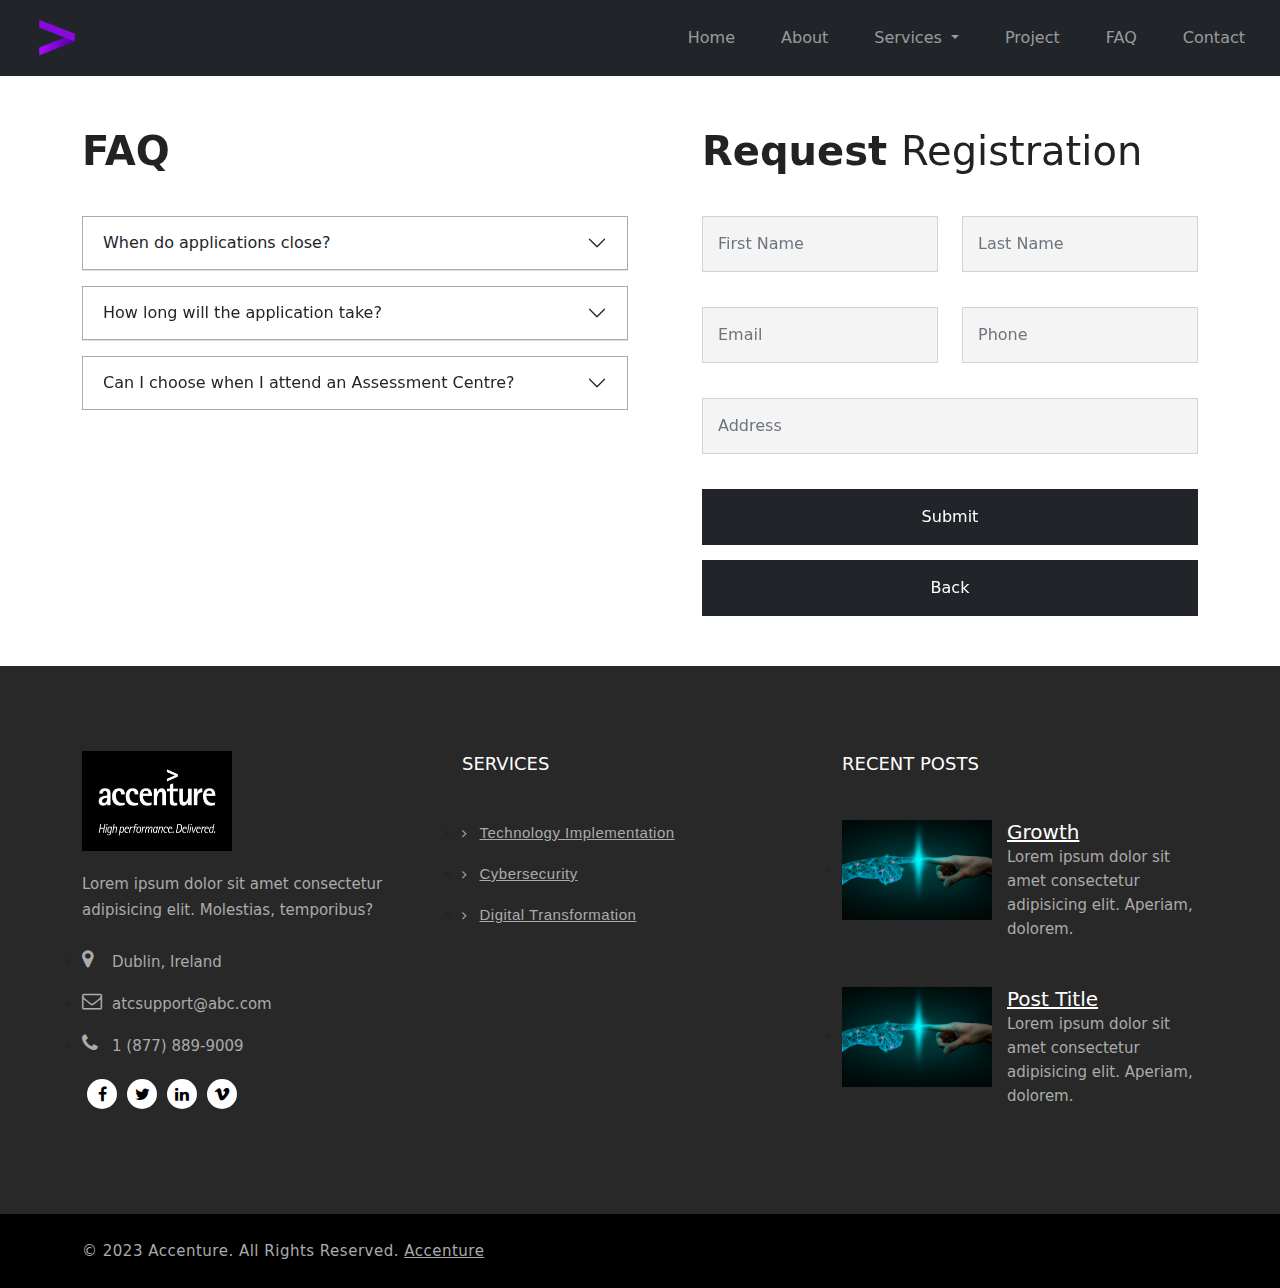
<file: indexForm.html>
<!doctype html>
<html lang="en">

<head>
    <meta charset="utf-8">
    <meta name="viewport" content="width=device-width, initial-scale=1">
    <title>Registration Form</title>
    <!---Styles-->
    <link href="https://unpkg.com/aos@2.3.1/dist/aos.css" rel="stylesheet">
    <link rel="stylesheet" href="https://cdnjs.cloudflare.com/ajax/libs/font-awesome/4.7.0/css/font-awesome.min.css">
    <link href="css/bootstrap.min.css" rel="stylesheet">
    <link rel="stylesheet" href="css/style.css">
</head>

<body>
    <!---Header design-->
  
    <header class="header--navigation">
        <nav class="navbar navbar-expand-lg navbar-light navbar-dark bg-dark">
            <div class="container-fluid">
                <a class="navbar-brand" href="index.html">
                    <img src="assets/img/atc5.png" width="50" height="50" alt="">
                </a>
                <button class="navbar-toggler" type="button" data-bs-toggle="collapse"
                    data-bs-target="#navbarSupportedContent" aria-controls="navbarToggleExternalContent"
                    aria-expanded="false" aria-label="Toggle navigation">
                    <span class="navbar-toggler-icon"></span>
                </button>
                <div class="collapse navbar-collapse justify-content-end" id="navbarSupportedContent">
                    <ul class="navbar-nav mr-auto">
                        <li class="nav-item active">
                            <a class="nav-link" href="#">Home</a>
                        </li>
                        <li class="nav-item">
                            <a class="nav-link" href="#">About</a>
                        </li>
                        <li class="nav-item dropdown nav--item-dropdown">
                            <a class="nav-link dropdown-toggle" href="#" id="navbarDropdownMenuLink" role="button" data-bs-toggle="dropdown" aria-expanded="false">
                              Services
                            </a>
                            <ul class="dropdown-menu dropdown-menu-dark dropdown--menu-link" aria-labelledby="navbarDropdownMenuLink">
                                <li><a class="dropdown-item" href="#userService">User Details</a></li>
                                <li><a class="dropdown-item" href="#">Action One</a></li>
                                <li><a class="dropdown-item" href="#">Action Two</a></li>
                            </ul>
                        </li>
                        <li class="nav-item">
                            <a class="nav-link" href="#">Project</a>
                        </li>
                        <li class="nav-item">
                            <a class="nav-link" href="#">FAQ</a>
                        </li>
                        <li class="nav-item">
                            <a class="nav-link" href="#">Contact</a>
                        </li>
                    </ul>
                </div>
            </div>
        </nav>
    </header>
    <!---Header design End-->

    <!--Form Section-->
   <section class="form--section aos-init aos-animate" data-aos="fade-up">
        <div class="container">
            <div class="row">
                <div class="col-md-6 col-sm-12 col-xs-12 col-lg-6 form--section-tab">
                    <div class="accordion--section">
                        <div class="accordion--section-title">
                            <h3>FAQ</h3>
                        </div>
                        <div class="accordion accordion-flush " id="accordionFlush">
                            <div class="accordion-item accordion-flush-space">
                                <h2 class="accordion-header accordion--header-border" id="flush-headingOne">
                                    <button class="accordion-button collapsed" type="button" data-bs-toggle="collapse"
                                        data-bs-target="#flush-collapseOne" aria-expanded="false" aria-controls="flush-collapseOne">
                                        When do applications close?
                                    </button>
                                </h2>
                                <div id="flush-collapseOne" class="accordion-collapse collapse" aria-labelledby="flush-headingOne"
                                    data-bs-parent="#accordionFlush">
                                    <div class="accordion-body">Lorem Ipsum is simply dummy text of the printing and typesetting industry. Lorem Ipsum has been the industry's standard dummy</div>
                                </div>
                            </div>
                            <div class="accordion-item accordion-flush-space">
                                <h2 class="accordion-header accordion--header-border" id="flush-headingTwo">
                                    <button class="accordion-button collapsed" type="button" data-bs-toggle="collapse"
                                        data-bs-target="#flush-collapseTwo" aria-expanded="false" aria-controls="flush-collapseTwo">
                                        How long will the application take?
                                    </button>
                                </h2>
                                <div id="flush-collapseTwo" class="accordion-collapse collapse" aria-labelledby="flush-headingTwo"
                                    data-bs-parent="#accordionFlush">
                                    <div class="accordion-body">It is a long established fact that a reader will be distracted by the readable content of a page when looking at its layout. The point of using Lorem Ipsum is that it has a more-or-less normal distribution of letters</div>
                                </div>
                            </div>
                            <div class="accordion-item accordion-flush-space">
                                <h2 class="accordion-header accordion--header-border" id="flush-headingThree">
                                    <button class="accordion-button collapsed" type="button" data-bs-toggle="collapse"
                                        data-bs-target="#flush-collapseThree" aria-expanded="false" aria-controls="flush-collapseThree">
                                        Can I choose when I attend an Assessment Centre?
                                    </button>
                                </h2>
                                <div id="flush-collapseThree" class="accordion-collapse collapse" aria-labelledby="flush-headingThree"
                                    data-bs-parent="#accordionFlush">
                                    <div class="accordion-body">as opposed to using 'Content here, content here', making it look like readable English. Many desktop publishing packages and web page editors now use Lorem Ipsum as their default model text, and a search for</div>
                                </div>
                            </div>
                        </div>
                    </div>
                </div>
                <div class="col-md-6 col-sm-12 col-xs-12 col-lg-6 form--section-tab">
                    <div class="contact-area">
                        <div class="form--section-title">
                            <h3>Request
                                <span>Registration</span>
                            </h3>
                        </div>
                        <form id="myForm" onsubmit="return validateForm()" method="post">
                            <div class="row">
                                <div class="col-md-6 col-sm-12 col-xs-12 form--input">
                                    <input type="text" class="form-control form-group" id="firstName" name="firstname" placeholder="First Name" onblur="validateFirstName()" onkeyup="validateFirstName()">
                                    <span id="firstNameError" class="errorMessage"></span>
                                </div>
                                <div class="col-md-6 col-sm-12 col-xs-12 form--input">
                                    <input type="text" class="form-control form-group" id="lastName" name="lastname" placeholder="Last Name" onblur="validateLastName()" onkeyup="validateLastName()">
                                    <span id="lastNameError" class="errorMessage"></span>
                                </div>
                                <div class="col-md-6 col-sm-12 col-xs-12 form--input">
                                    <input type="text" class="form-control form-group" id="email" name="email" placeholder="Email" onblur="validateEmailAddress()" onkeyup="validateEmailAddress()">
                                    <span id="emailError" class="errorMessage"></span>
                                </div>
                                <div class="col-md-6 col-sm-12 col-xs-12 form--input">
                                    <input type="text" class="form-control form-group" id="phone" name="phone" placeholder="Phone" onblur="validatePhone()" onkeyup="validatePhone()">
                                    <span id="phoneError" class="errorMessage"></span>
                                </div>
                                <div class="col-md-12 col-sm-12 col-xs-12 form--input">
                                    <input type="text" class="form-control form-group" id="address" name="address" placeholder="Address" onblur="validateAddress()" onkeyup="validateAddress()">
                                    <span id="addressError" class="errorMessage"></span>
                                </div>
                                <div class="col-12 form--input">
                                    <button type="submit" class="btn btn-dark" >Submit</button>
                                </div>
                                <div class="col-12">
                                    <a href="index.html">
                                       <button type="button" class="btn btn-dark">Back</button>
                                    </a>
                                </div>
                            </div>
                        </form>
                    </div>                        
                </div>
            </div>
        </div>
   </section>
   <!--Form Section End-->
   <div class="loaderIcon text-center"> 
        <div class="d-flex justify-content-center">
            <div class="spinner-border" style="width: 3rem; height: 3rem;" role="status">
            </div>
        </div>
    </div>
   <!--Table section-->
   <section id="userService" class="table--section">
        <div class="container">
            <div class="form--section-title">
                <h3>User
                    <span>Details</span>
                </h3>
            </div>
            <div class="table-responsive">
                <table class="table table-bordered border-dark table-light table-striped table-hover ">
                    <thead class="table-dark">
                        <tr>
                            <th scope="col">ID</th>
                            <th scope="col">Name</th>
                            <th scope="col">User Name</th>
                            <th scope="col">email</th>
                            <th scope="col">Phone</th>
                            <th scope="col">Address</th>
                        </tr>
                    </thead>
                    <tbody class="table-group-divider table--section-body" id="tableData">
                       <!--appending the table row and coloum by using js and ajax--> 
                    </tbody>
                </table>
            </div>
        </div>   
   </section>
   <!--Table section end-->

    <!--footer-main-->
    <footer class="footer-main">
        <div class="footer-top">
            <div class="container">
                <div class="row">
                    <div class="col-md-4 col-sm-6 col-xs-12 footer--tablet">
                        <div class="about-widget">
                            <div class="footer-logo">
                                <a href="index.html">
                                    <img src="assets/img/atc2.jpg" alt="" width="150px" height="100px">
                                </a>
                            </div>
                            <p>Lorem ipsum dolor sit amet consectetur adipisicing elit. Molestias, temporibus?</p>
                            <ul class="location-link">
                                <li class="item">
                                    <i class="fa fa-map-marker"></i>
                                    <p>Dublin, Ireland</p>
                                </li>
                                <li class="item">
                                    <i class="fa fa-envelope-o" aria-hidden="true"></i>
                                    <a href="#">
                                        <p>atcsupport@abc.com</p>
                                    </a>
                                </li>
                                <li class="item">
                                    <i class="fa fa-phone" aria-hidden="true"></i>
                                    <p>1 (877) 889-9009</p>
                                </li>
                            </ul>
                            <ul class="list-inline social-icons d-flex">
                                <li><a href="#"><i class="fa fa-facebook"></i></a></li>
                                <li><a href="#"><i class="fa fa-twitter"></i></a></li>
                                <li><a href="#"><i class="fa fa-linkedin"></i></a></li>
                                <li><a href="#"><i class="fa fa-vimeo"></i></a></li>
                            </ul>
                        </div>
                    </div>
                    <div class="col-md-4 col-sm-6 col-xs-12 footer--tablet">
                        <h6>Services</h6>
                        <ul class="menu-link">
                            <li>
                                <a href="#">
                                    <i class="fa fa-angle-right" aria-hidden="true"></i>Technology Implementation</a>
                            </li>
                            <li>
                                <a href="#">
                                    <i class="fa fa-angle-right" aria-hidden="true"></i>Cybersecurity</a>
                            </li>
                            <li>
                                <a href="#">
                                    <i class="fa fa-angle-right" aria-hidden="true"></i>Digital Transformation</a>
                            </li>

                        </ul>
                    </div>
                    <div class="col-md-4 col-sm-6 col-xs-12 footer--tablet-post">
                        <div class="social-links">
                            <h6>Recent Posts</h6>
                            <ul>
                                <li class="item">
                                    <div class="media d-flex">
                                        <div class="media-left">
                                            <a href="#">
                                                <img class="media-object" src="assets/img/recentpost.jpeg"
                                                    alt="post-thumb" width="150px" height="100px">
                                            </a>
                                        </div>
                                        <div class="media-body">
                                            <h5 class="media-heading"><a href="#">Growth</a></h5>
                                            <p>Lorem ipsum dolor sit amet consectetur adipisicing elit. Aperiam,
                                                dolorem.
                                            </p>
                                        </div>
                                    </div>
                                </li>
                                <li class="item">
                                    <div class="media d-flex">
                                        <div class="media-left">
                                            <a href="#">
                                                <img class="media-object" src="assets/img/recentpost.jpeg"
                                                    alt="post-thumb" width="150px" height="100px">
                                            </a>
                                        </div>
                                        <div class="media-body">
                                            <h5 class="media-heading">
                                                <a href="#">Post Title</a>
                                            </h5>
                                            <p>Lorem ipsum dolor sit amet consectetur adipisicing elit. Aperiam,
                                                dolorem.
                                            </p>
                                        </div>
                                    </div>
                                </li>
                            </ul>
                        </div>
                    </div>
                </div>
            </div>
        </div>
        <div class="footer-bottom">
            <div class="container clearfix">
                <div class="copyright-text">
                    <p>&copy; 2023 Accenture. All Rights Reserved.
                        <a href="index.html">Accenture</a>
                    </p>
                </div>
            </div>
        </div>
    </footer>
     <!--End footer-main-->

    <!--Modal-->
    <div class="modal" id="exampleModal" tabindex="-1" aria-labelledby="exampleModalLabel" aria-hidden="true">
        <div class="modal-dialog">
          <div class="modal-content">
            <div class="modal-header">
              <h5 class="modal-title fw-bold" id="exampleModalLabel">Submitted Successfully ....!</h5>
              <button type="button" class="btn-close cross-button" data-bs-dismiss="modal" aria-label="Close"></button>
            </div>
            <div class="modal-body">
                
            </div>
            <div class="modal-footer">
              <button type="button" class="btn btn-secondary close-button" data-bs-dismiss="modal" id="closeBtn">Close</button>
            </div>
          </div>
        </div>
    </div>
    <!--Modal End-->
    
    <!--Scripting-->
    <script src="js/bootstrap.bundle.js"></script>
    <script src="js/jquery.min.js"></script>
    <script src="js/index.js"></script>
    <script src="https://unpkg.com/aos@2.3.1/dist/aos.js"></script>
    <script>
        AOS.init();
    </script>
    <script>
        if (window.location.hash) {
            window.scrollTo(0, 0);
        }
    </script>
</body>

</html>
</file>
<file: css/style.css>
.header--navigation .navbar-brand{
  padding-left: 25px;
}
.header--navigation nav div ul li{
    padding: 7px 15px 7px 15px;
}
.header--section-img-div{
    background-image: url('/IPTask/WebPage-Task1/assets/img/img3.jpg');
    width: 100%;
    height: 500px;
    background-repeat: no-repeat;
    background-size: cover;
}

.header--section-content{
  padding-top: 110px;
}
.header--section-heading {
    font-size: 60px;
    font-weight: 300;
    color: #ffffff;
}
.header--section-text{
    color: #ffffff;
    padding-bottom: 30px;
}
.middle--content-one, .middle--content-two{
    padding-top: 30px;
    padding-bottom: 30px;
}
.middle--content-card-one, .middle--content-card-two{
    padding-top: 30px;
}
.section--title{
    padding-bottom: 15px;
}
.section--title h3 {
    font-size: 40px;
    line-height: 50px;
    color: #222222;
    font-weight: 700;
}
.form--section-title h3 {
    font-size: 40px;
    line-height: 50px;
    color: #222222;
    font-weight: 700;
}
.form--section {
  padding: 50px 0px 50px 0px;
}
.section--title span {
    color: #222222;
    font-weight: 400;
}
.form--section-title span {
    color: #222222;
    font-weight: 400;
}
.accordion--section-title, .form--section-title {
  margin-bottom: 40px;
}
.accordion--section-title h3{
  font-size: 40px;
  line-height: 50px;
  color: #222222;
  font-weight: 700;
  
}
.accordion-flush-space{
  margin-bottom: 15px;
}
.accordion--header-border{
  border: 1px solid transparent;
  border-color: #ababab
}
.accordion--header-border .accordion-button:not(.collapsed) {
  background-color: #000000;
  color: #f4f4f4;
}
.accordion-button:not(.collapsed)::after {
  background-image: url("data:image/svg+xml,%3csvg xmlns='http://www.w3.org/2000/svg' viewBox='0 0 16 16' fill='%23f4f4f4'%3e%3cpath fill-rule='evenodd' d='M1.646 4.646a.5.5 0 0 1 .708 0L8 10.293l5.646-5.647a.5.5 0 0 1 .708.708l-6 6a.5.5 0 0 1-.708 0l-6-6a.5.5 0 0 1 0-.708z'/%3e%3c/svg%3e");
  transform: rotate(-180deg);
}
.accordion--header-border .accordion-button:focus{
  z-index: unset;
  border-color: unset;
  outline: 0;
  box-shadow: unset;
}
.contact-area{
  padding-left: 50px;
}
.form--input{
  padding-bottom: 15px;
}
.form--input input {
  border-radius: 0px;
  padding: 15px;
  background-color: #f4f4f4;
  color: #777777;
}

.form--input .form-control:focus {
  box-shadow: unset;
  outline: 1;
  background-color: #f4f4f4;
  border-color: unset;
}

.contact-area button{
  width: 100%;
  border-radius: 0;
  padding: 15px;
}
.footer-main {
    position: relative;
    background-size: cover;
    z-index: 1;
    background: #282828;
  }
  
  .footer-main .footer-top {
    padding-top: 85px;
    padding-bottom: 60px;
  }
  
  .footer-main .footer-top .footer-logo {
    padding-bottom: 20px;
  }
  
  .footer-main .footer-top p {
    font-size: 15px;
    line-height: 26px;
    font-weight: 400;
    color: #ababab;
  }
  
  .footer-main .footer-top h6 {
    font-size: 18px;
    line-height: 26px;
    font-weight: 400;
    color: #ffffff;
    padding-bottom: 35px;
    text-transform: uppercase;
  }
  
  .footer-main .footer-top .location-link {
    padding-top: 10px;
    padding-left: 0;
  }
  .footer-main .footer-top .location-link p:hover{
    color: #fffaf0;
  }
  
  .footer-main .footer-top .location-link .item {
    position: relative;
    padding-left: 30px;
    margin-bottom: 15px;
  }

  .footer-main .footer-top .location-link .item a{
    text-decoration: none;
  }
  
  .footer-main .footer-top .location-link .item i {
    position: absolute;
    top: 0px;
    left: 0px;
  }
  
  .footer-main .footer-top .location-link .item i:before {
    font-size: 20px;
    color: #ababab;
  }
  
  .footer-main .footer-top .social-icons {
    margin-top: 20px;
  }
  
  .footer-main .footer-top .social-icons li {
    padding: 0px 5px 0px 5px;
  }

  .footer-main .footer-top .social-icons li a {
    display: block;
    height: 30px;
    width: 30px;
    color: #000000;
    background: #fff;
    text-align: center;
    border-radius: 50%;
  }
  
  .footer-main .footer-top .social-icons li a i {
    line-height: 30px;
  }
  
  .footer-main .footer-top .menu-link {
    padding-left: 0;
  }
  
  .footer-main .footer-top .menu-link li {
    padding-bottom: 15px;
  }
  
  .footer-main .footer-top .menu-link li a {
    font-size: 15px;
    line-height: 26px;
    font-weight: 400;
    color: #ababab;
    letter-spacing: .5px;
    font-family: "Source Sans Pro", sans-serif;
  }
  
  .footer-main .footer-top .menu-link li i {
    margin-right: 12px;
    font-size: 13px;
  }
  .footer-main .footer-top .menu-link li a:hover {
    color: #fffaf0;
  }
  
  .footer-main .footer-top .social-links ul {
    padding-left: 0;
  }
  
  .footer-main .footer-top .social-links ul li {
    position: relative;
    margin-bottom: 30px;
  }
  
  .footer-main .footer-top .social-links ul li h4 {
    margin-bottom: 15px;
  }
  
  .footer-main .footer-top .social-links ul li p {
    margin-top: -7px;
    line-height: 24px;
  }
  
  .footer-main .footer-top .social-links ul li a {
    color: #ffffff;
  }
  
  .footer-main .footer-top .social-links ul li i {
    position: absolute;
    left: 0px;
    top: 7px;
    width: 47px;
    height: 47px;
    color: #ffffff;
    line-height: 47px;
    text-align: center;
    background: #48bdc5;
    margin-right: 10px;
  }
  
  .footer-main .footer-top .social-links span {
    color: #ababab;
    font-size: 15px;
    line-height: 26px;
    font-weight: 400;
  }

  .footer-main .footer-top .social-links .media-body {
    padding-left: 15px;
  }

  .footer-main .footer-top .gallery-widget {
    position: relative;
    margin-left: 15px;
  }
  
  .footer-main .footer-top .gallery-widget .image {
    position: relative;
    float: left;
    width: 30%;
    margin: 2.5px;
    overflow: hidden;
  }
  
  .footer-main .footer-top .gallery-widget .image img {
    position: relative;
    width: 100%;
  }
  
  .footer-bottom {
    padding: 24px 0px;
    background: #000000;
  }
  
  .footer-bottom .copyright-text {
    float: left;
  }
  
  .footer-bottom .copyright-text p {
    font-size: 15px;
    font-weight: 400;
    color: #ababab;
    line-height: 26px;
    margin-bottom: 0px;
    letter-spacing: .5px;
    text-transform: capitalize;
  }
  
  .footer-bottom .copyright-text a {
    color: #ababab;
  }
  
  .footer-bottom .footer-bottom-link {
    float: right;
    margin-bottom: 0px;
    padding-left: 0;
  }
  
  .footer-bottom .footer-bottom-link li {
    display: inline-block;
    margin-left: 32px;
  }
  
  .footer-bottom .footer-bottom-link li a {
    font-size: 15px;
    line-height: 26px;
    color: #ababab;
    font-weight: 400;
  }

  .form
  {
      margin-top: 50px;
      padding-bottom: 30px;

  }

  .errorMessage {
    padding-top: 2px;
    display: block;
    height: 20px;
    font-size: 12px;
    color: red;
  }
  .dropdown:hover > .dropdown-menu {
    display: block;
  }
  
  .dropdown > .dropdown-toggle:active {
    pointer-events: none;
  }
  
  .table--section {
    padding-bottom: 50px;
  }

  .loaderIcon {
    position: fixed;
    display: none;
    width: 100%;
    height: 100%;
    top: 0;
    left: 0;
    text-align: center;
    background-color: rgba(255, 255, 255, 0.8);
    z-index: 2;
    padding-top: 275px;
  }

  @media (max-width: 768px){
    .card--spacing {
      padding-bottom: 15px;
    }
    .contact-area{
      padding-left: unset;
      padding-top: 40px;
    }
    .content--section-herotwo{
      padding: 30px 0 30px 0;
      justify-content: flex-end;
    }
  }
  @media (min-width: 768px) and (max-width: 1200px){
    .footer--tablet{
      width: 50% !important;
    }
    .footer--tablet-post{
      width: 60% !important;
    }
    .form--section-tab {
      width: 100%;
    }
    .contact-area{
      padding-left: unset;
      padding-top: 50px;
    }
    .content--section-herotwo{
      padding: 30px 0 30px 0;
      justify-content: flex-end;
    }
  }
  @media (min-width: 375px) and (max-width:768px){
    .footer--tablet-post{
      width: 100% !important;
    }
  }
</file>
